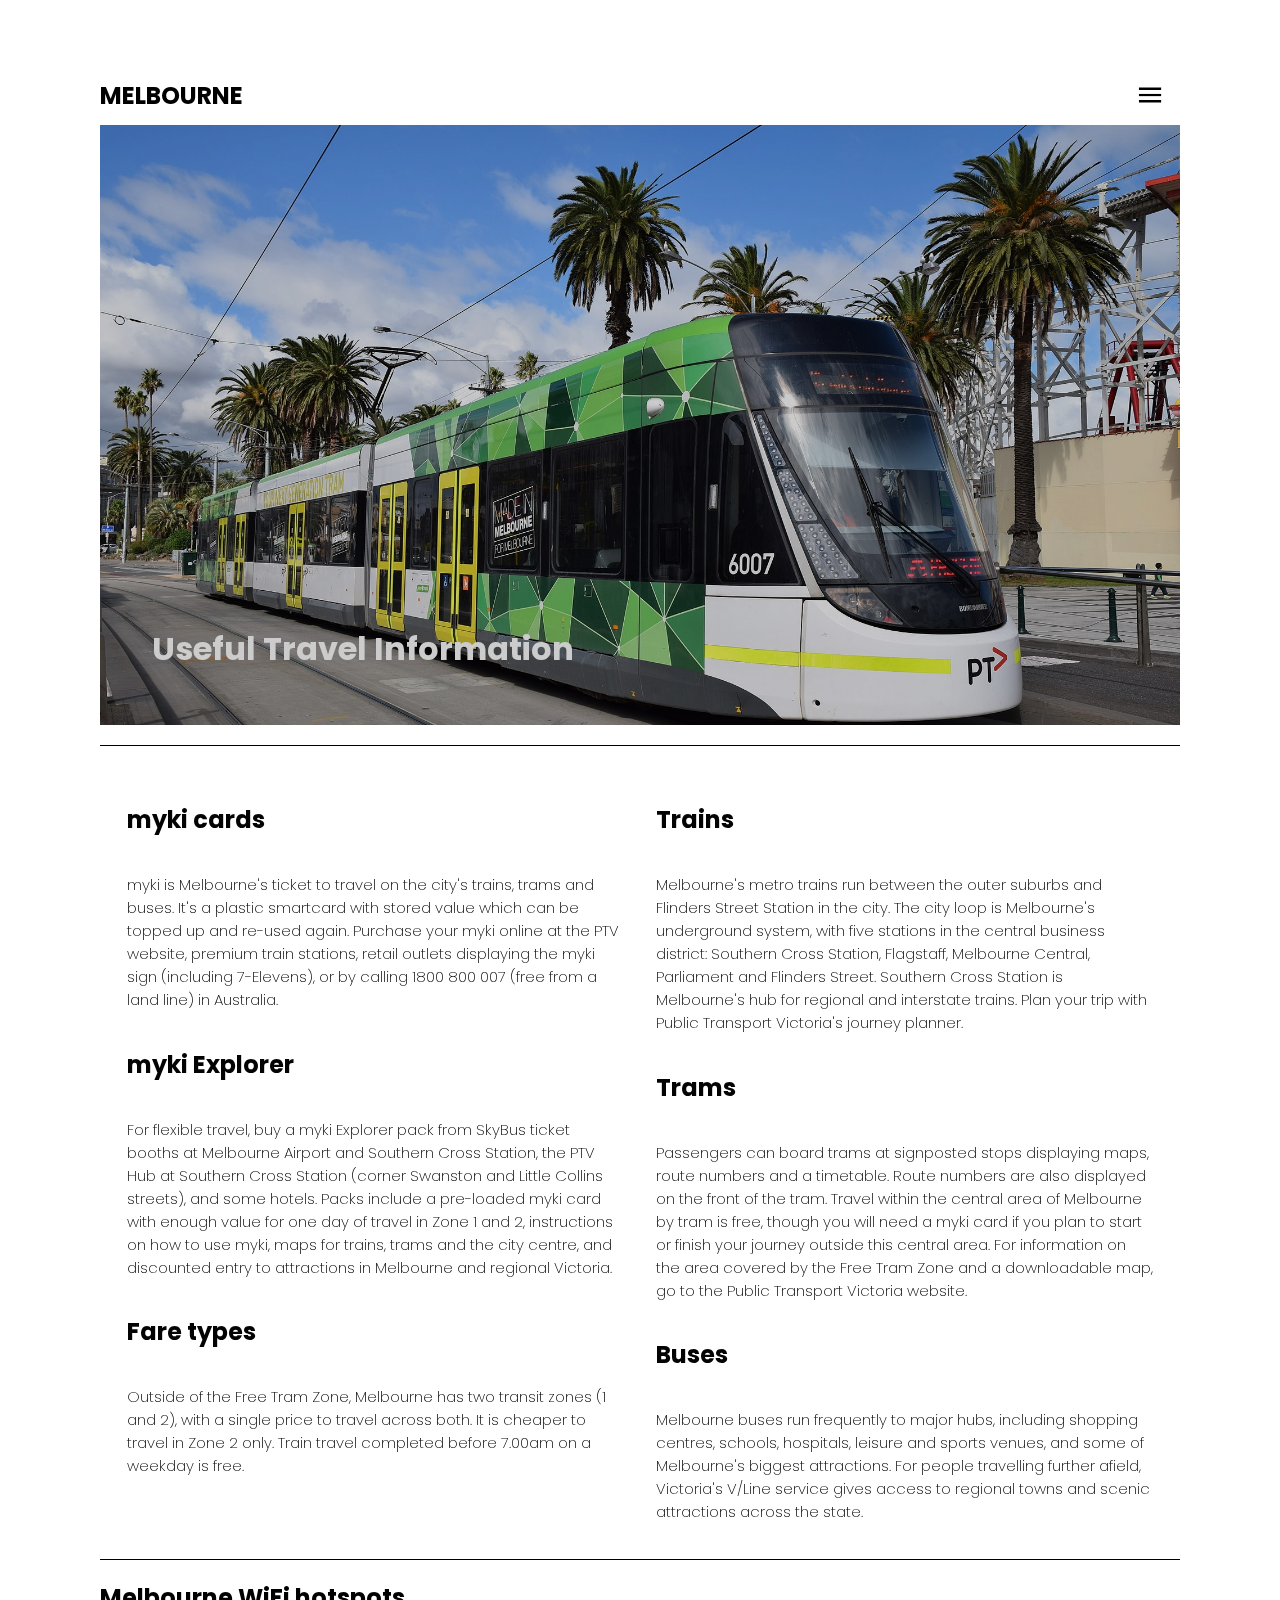
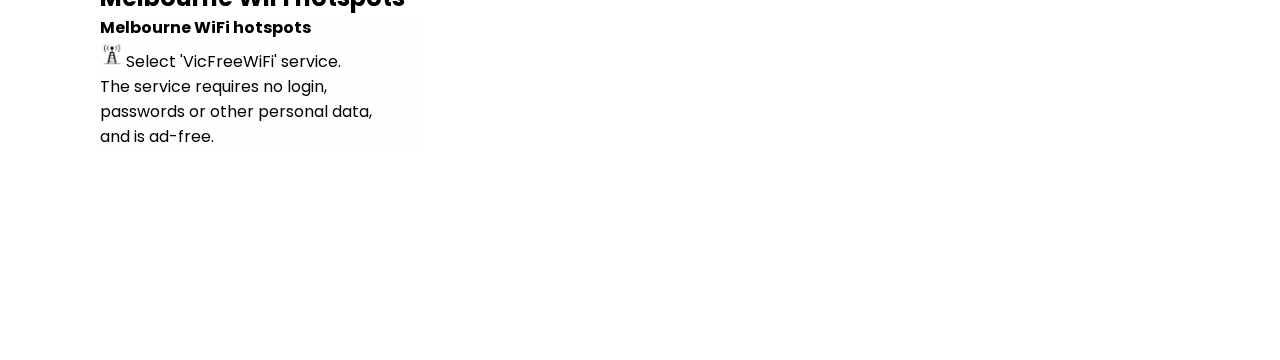
<file: layout_2/layout.html>
<html lang="en">

<head>
    <meta charset="UTF-8">
    <meta http-equiv="X-UA-Compatible" content="IE=edge">
    <meta name="viewport" content="width=device-width, initial-scale=1.0">
    <title>TravelInfo</title>
    <script src="https://api.tiles.mapbox.com/mapbox-gl-js/v2.5.0/mapbox-gl.js"></script>
       
    <link href="https://api.tiles.mapbox.com/mapbox-gl-js/v2.5.0/mapbox-gl.css" rel="stylesheet" />

       
    <!-- Import Mapbox GL Directions -->
       
    <script        
        src="https://api.mapbox.com/mapbox-gl-js/plugins/mapbox-gl-directions/v4.0.2/mapbox-gl-directions.js"></script>
       
    <link rel="stylesheet"        
        href="https://api.mapbox.com/mapbox-gl-js/plugins/mapbox-gl-directions/v4.0.2/mapbox-gl-directions.css"        
        type="text/css" />
    <link rel="stylesheet" href="home.css">
</head>

<body>
    <section class="showcase">
        <header>
            <h2 class="logo">Melbourne</h2>
            <div class="toggle"></div>
        </header>
        <div class="overlay"></div>
        <ul class="social">
            <h3>Present By Group 68</h3>
        </ul>
        <div class="layer-content">
            <div class="banner-container">
                <h3>Useful Travel Information</h3>
            </div>
            <hr class="page-break">
            <div class="text-container">
                <div class="colum-left">
                    <h2>myki cards</h2>
                    <h3 class="description">myki is Melbourne's ticket to travel on the city's trains, trams and buses.
                        It's a plastic smartcard with stored value which can be topped up and re-used again.
                        Purchase your myki online at the PTV website, premium train stations, retail outlets
                        displaying the myki sign (including 7-Elevens), or by calling 1800 800 007 (free from a land
                        line) in Australia.</h3>
                    <h2>myki Explorer</h2>
                    <h3 class="description">For flexible travel, buy a myki Explorer pack from SkyBus ticket booths at
                        Melbourne Airport and Southern Cross Station,
                        the PTV Hub at Southern Cross Station (corner Swanston and Little Collins streets),
                        and some hotels. Packs include a pre-loaded myki card with enough value for one day of travel in
                        Zone 1 and 2,
                        instructions on how to use myki, maps for trains, trams and the city centre,
                        and discounted entry to attractions in Melbourne and regional Victoria.</h3>
                    <h2>Fare types</h2>
                    <h3 class="description">Outside of the Free Tram Zone, Melbourne has two transit zones (1 and 2),
                        with a single price to travel across both. It is cheaper to travel in Zone 2 only.
                        Train travel completed before 7.00am on a weekday is free. </h3>
                </div>
                <div class="column-right">
                    <h2>Trains</h2>
                    <h3 class="description">Melbourne's metro trains run between the outer suburbs and Flinders Street
                        Station in the city.
                        The city loop is Melbourne's underground system, with five stations in the central business
                        district:
                        Southern Cross Station, Flagstaff, Melbourne Central, Parliament and Flinders Street.
                        Southern Cross Station is Melbourne's hub for regional and interstate trains.
                        Plan your trip with Public Transport Victoria's journey planner.</h3>
                    <h2>Trams</h2>
                    <h3 class="description">Passengers can board trams at signposted stops displaying maps, route
                        numbers and a timetable.
                        Route numbers are also displayed on the front of the tram. Travel within the central area of
                        Melbourne by tram is free,
                        though you will need a myki card if you plan to start or finish your journey outside this
                        central area.
                        For information on the area covered by the Free Tram Zone and a downloadable map, go to the
                        Public Transport Victoria website.</h3>
                    <h2>Buses</h2>
                    <h3 class="description">Melbourne buses run frequently to major hubs, including shopping centres,
                        schools, hospitals,
                        leisure and sports venues, and some of Melbourne's biggest attractions. For people travelling
                        further afield,
                        Victoria's V/Line service gives access to regional towns and scenic attractions across the
                        state.</h3>
                </div>
            </div>
            <hr class="page-break">

            <div class="map-container">

                <h2>Melbourne WiFi hotspots</h2>
                 <div id="map" style="height:400px"></div> <!--change teh height of the mapbox -->
                 <div class="map-overlay" id="title">
                    <div id="info">
                        <strong>Melbourne WiFi hotspots</strong>
                      <p><img src="./asset/tower.jpg" style="width: 8%; height: 8%;" alt="">Select 'VicFreeWiFi' service. </p>
                      <p> The service requires no login, </p><p>passwords or other personal data, </p><p>and is ad-free.</p>
                    </div>
            </div>
        </div>

    </section>

    <div class="menu">
        <ul>
            <li><a href="./index.html"> Home</a></li>
            <li><a onclick="window.open('../layout_1/layout.html')">Travel Map</a></li>
            <li><a onclick="window.open('./layout.html')">Travel Info</a></li>
            <li><a onclick="window.open('../layout_3/layout.html')">Cafe&Food</a></li>
        </ul>
    </div>
</body>
<script src="script.js"></script>
<script>

    mapboxgl.accessToken = 'pk.eyJ1IjoicWlvYSIsImEiOiJja2M2Mzd6ZmIwM2szMnNuc3ZpMG15enRqIn0.RjH2uB1fV_183b1NNLgyqw';
    const map = new mapboxgl.Map({
        container: 'map',
        style: 'mapbox://styles/mapbox/streets-v11',
        center: [144.96, -37.80],
        zoom: 12
    });

    map.on('load', () => {
        map.addSource('places', {
            // This GeoJSON contains features that include an "icon"
            // property. The value of the "icon" property corresponds
            // to an image in the Mapbox Streets style's sprite.
            'type': 'geojson',
            'data': {
                'type': 'FeatureCollection',
                'features': [


                    {
                        'type': 'Feature',
                        'properties': {
                            'description':
                                '<strong>Melbourne Central station</strong> <p>	Address: La Trobe Street, Melbourne, Australia.</p>',
                            'icon': 'communications-tower-15'
                        },
                        'geometry': {
                            'type': 'Point',
                            'coordinates': [144.96, -37.81]
                        }

                    },
                    {
                        'type': 'Feature',
                        'properties': {
                            'description':
                                '<strong>Flinders Street Railway Station</strong> <p>Address: Flinders St, Melbourne VIC 3000, Australia.</p>',
                            'icon': 'communications-tower-15'
                        },
                        'geometry': {
                            'type': 'Point',
                            'coordinates': [144.967, -37.818]
                        }

                    },
                    {
                        'type': 'Feature',
                        'properties': {
                            'description':
                                '<strong>Parliament Station</strong> <p>Address: Spring St, East Melbourne VIC 3000, Australia.</p>',
                            'icon': 'communications-tower-15'
                        },
                        'geometry': {
                            'type': 'Point',
                            'coordinates': [144.9729, -37.8100]//-37.81001914378394, 144.97293062520265
                        }

                    },
                    {
                        'type': 'Feature',
                        'properties': {
                            'description':
                                '<strong>North Melbourne railway station</strong> <p>Address: West Melbourne VIC 3003, Australia.</p>',
                            'icon': 'communications-tower-15'
                        },
                        'geometry': {
                            'type': 'Point',
                            'coordinates': [144.9414, -37.8060]//-37.8060072376867, 144.94140180335492
                        }

                    },
                    {
                        'type': 'Feature',
                        'properties': {
                            'description':
                                '<strong>Clifton Hill Station</strong> <p>Address: Clifton Hill VIC 3068, Australia.</p>',
                            'icon': 'communications-tower-15'
                        },
                        'geometry': {
                            'type': 'Point',
                            'coordinates': [144.9955, -37.7877]//-37.78770820389432, 144.99551958919227
                        }

                    },
                    {
                        'type': 'Feature',
                        'properties': {
                            'description':
                                '<strong>Glen Iris Station</strong> <p>Address: Glen Iris VIC 3146, Australia.</p>',
                            'icon': 'communications-tower-15'
                        },
                        'geometry': {
                            'type': 'Point',
                            'coordinates': [145.0582, -37.8588]//-37.85882438775463, 145.05829174384456
                        }

                    },
                    {
                        'type': 'Feature',
                        'properties': {
                            'description':
                                '<strong>Jolimont railway station</strong> <p>Address: Wellington Cres, East Melbourne VIC 3002, Australia.</p>',
                            'icon': 'communications-tower-15'
                        },
                        'geometry': {
                            'type': 'Point',
                            'coordinates': [144.9840, -37.8162]//-37.81628473515496, 144.98406524014786
                        }

                    },
                    {
                        'type': 'Feature',
                        'properties': {
                            'description':
                                '<strong>Southern Cross station</strong> <p>Address: Spencer St, Docklands VIC 3008, Australia.</p>',
                            'icon': 'communications-tower-15'
                        },
                        'geometry': {
                            'type': 'Point',
                            'coordinates': [144.95231, -37.81794]//-37.81794886117338, 144.95231002690804
                        }

                    },
                    {
                        'type': 'Feature',
                        'properties': {
                            'description':
                                '<strong>Bourke St Mall</strong> <p>Address: between Swanston Street and Elizabeth Street VIC 3008, Australia.</p>',
                            'icon': 'communications-tower-15'
                        },
                        'geometry': {
                            'type': 'Point',
                            'coordinates': [144.96450, -37.81361]//-37.813613279518954, 144.96450229781848
                        }

                    },
                    {
                        'type': 'Feature',
                        'properties': {
                            'description':
                                '<strong>Queen Victoria Market</strong> <p>Address: Queen St, Melbourne VIC 3000, Australia.</p>',
                            'icon': 'communications-tower-15'
                        },
                        'geometry': {
                            'type': 'Point',
                            'coordinates': [144.95675, -37.80740]//-37.80740177139755, 144.9567528113123
                        }

                    },
                    {
                        'type': 'Feature',
                        'properties': {
                            'description':
                                '<strong>Melbourne Museum</strong> <p>Address: 11 Nicholson St, Carlton VIC 3053, Australia.</p>',
                            'icon': 'communications-tower-15'
                        },
                        'geometry': {
                            'type': 'Point',
                            'coordinates': [144.97175, -37.80299]//-37.8029932358885, 144.9717515266537
                        }

                    },
                    {
                        'type': 'Feature',
                        'properties': {
                            'description':
                                '<strong>NGV International</strong> <p>Address: 180 St Kilda Rd, Melbourne VIC 3006, Australia.</p>',
                            'icon': 'communications-tower-15'
                        },
                        'geometry': {
                            'type': 'Point',
                            'coordinates': [144.96894, -37.82245]//-37.82245010706657, 144.96894925548955
                        }

                    },
                    {
                        'type': 'Feature',
                        'properties': {
                            'description':
                                '<strong>City Library</strong> <p>Address: 253 Flinders Ln, Melbourne VIC 3000, Australia.</p>',
                            'icon': 'communications-tower-15'
                        },
                        'geometry': {
                            'type': 'Point',
                            'coordinates': [144.96523, -37.81490]//--37.814904270179575, 144.9652305598229
                        }

                    },
                    {
                        'type': 'Feature',
                        'properties': {
                            'description':
                                '<strong>State Library Victoria</strong> <p>Address: 328 Swanston St, Melbourne VIC 3000, Australia.</p>',
                            'icon': 'communications-tower-15'
                        },
                        'geometry': {
                            'type': 'Point',
                            'coordinates': [144.96525, -37.80956]//-37.809562866035115, 144.96525407083078
                        }

                    },
                ]
            }
        });
        // Add a layer showing the places.
        map.addLayer({
            'id': 'places',
            'type': 'symbol',
            'source': 'places',
            'layout': {
                'icon-image': '{icon}',
                'icon-allow-overlap': true,
                'icon-size':1.5
            }
        });

        // When a click event occurs on a feature in the places layer, open a popup at the
        // location of the feature, with description HTML from its properties.
        map.on('click', 'places', (e) => {
            // Copy coordinates array.
            const coordinates = e.features[0].geometry.coordinates.slice();
            const description = e.features[0].properties.description;

            // Ensure that if the map is zoomed out such that multiple
            // copies of the feature are visible, the popup appears
            // over the copy being pointed to.
            while (Math.abs(e.lngLat.lng - coordinates[0]) > 180) {
                coordinates[0] += e.lngLat.lng > coordinates[0] ? 360 : -360;
            }

            new mapboxgl.Popup()
                .setLngLat(coordinates)
                .setHTML(description)
                .addTo(map);
        });

        // Change the cursor to a pointer when the mouse is over the places layer.
        map.on('mouseenter', 'places', () => {
            map.getCanvas().style.cursor = 'pointer';
        });

        // Change it back to a pointer when it leaves.
        map.on('mouseleave', 'places', () => {
            map.getCanvas().style.cursor = '';
        });
    });

</script>

</html>
</file>
<file: layout_2/home.css>
@import url('https://fonts.googleapis.com/css?family=Poppins:200,300,400,500,600,700,800,900&display=swap');
* {
    margin: 0;
    padding: 0;
    box-sizing: border-box;
    font-family: 'Poppins', sans-serif;
}

header {
    position: absolute;
    top: 0;
    left: 0;
    width: 100%;
    padding: 40px 100px;
    z-index: 1000;
    display: flex;
    justify-content: space-between;
    align-items: center;
}

header .logo {
    color: rgb(0, 0, 0);
    text-transform: uppercase;
    cursor: pointer;
    font-size: 1.5em;
}

.toggle {
    position: relative;
    width: 60px;
    height: 60px;
    background: url('./asset/outline_menu_black_24dp.png');
    background-repeat: no-repeat;
    background-size: 30px;
    background-position: center;
    cursor: pointer;
}

.toggle.active {
    background: url('./asset/outline_close_black_24dp.png');
    background-repeat: no-repeat;
    background-size: 25px;
    background-position: center;
    cursor: pointer;
}

.showcase {
    position: absolute;
    right: 0;
    width: 100%;
    min-height: 100vh;
    padding: 100px;
    display: flex;
    justify-content: space-between;
    align-items: center;
    background: rgb(255, 255, 255);
    transition: 0.5s;
    z-index: 2;
}

.showcase.active {
    right: 300px;
}

.showcase video {
    position: absolute;
    top: 0;
    left: 0;
    width: 100%;
    height: 100%;
    object-fit: cover;
    opacity: 0.8;
}

.overlay {
    position: absolute;
    top: 0;
    left: 0;
    width: 100%;
    height: 100%;
    background: #508399;
    mix-blend-mode: overlay;
}

.text {
    position: relative;
    z-index: 10;
}

.text h2 {
    font-size: 5em;
    font-weight: 800;
    color: rgb(0, 0, 0);
    line-height: 1em;
    text-transform: uppercase;
    margin-top: 5%;
    background: linear-gradient(270deg, #f06844 0%, #ee4c54 25%, #d45e95 50%, #9c6ca6 75%, #6583c1 100%);
    -webkit-text-fill-color: transparent;
    -webkit-background-clip: text;
}

.text h3 {
    font-size: 10em;
    font-weight: 800;
    color: rgb(0, 0, 0);
    line-height: 1em;
    text-transform: uppercase;
    margin-bottom: 1%;
    background: linear-gradient(270deg, #f06844 0%, #ee4c54 25%, #d45e95 50%, #9c6ca6 75%, #6583c1 100%);
    -webkit-text-fill-color: transparent;
    -webkit-background-clip: text;
}

.text p {
    font-weight: 800;
    font-size: 1.5em;
    color: rgb(0, 0, 0);
    margin: 20px 0;
    font-weight: 500;
    max-width: 700px;
}

.text a {
    display: inline-block;
    font-size: 1.1em;
    background: rgb(0, 0, 0);
    padding: 10px 30px;
    text-transform: uppercase;
    text-decoration: none;
    font-weight: 500;
    margin-top: 10px;
    color: #111;
    letter-spacing: 2px;
    transition: 0.2s;
}

.text a:hover {
    letter-spacing: 6px;
}

.social {
    position: absolute;
    z-index: 10;
    bottom: 30px;
    display: flex;
    justify-content: center;
    align-items: center;
}

.social h3 {
    font-size: 1.1em;
    font-weight: 800;
    color: rgb(0, 0, 0);
    line-height: 1em;
}

.social h3:hover {
    transform: scale(1.2) translateY(-15px);
}

.social li {
    list-style: none;
}

.social li a {
    display: inline-block;
    margin-right: 20px;
    filter: invert(1);
    transform: scale(0.5);
    transition: 0.5s;
}

.social li a:hover {
    transform: scale(0.5) translateY(-15px);
}

.menu {
    position: absolute;
    top: 0;
    right: 0;
    width: 300px;
    height: 100%;
    display: flex;
    justify-content: center;
    align-items: center;
    color: rgb(0, 0, 0);
}

.menu ul {
    position: relative;
}

.menu ul li {
    list-style: none;
}

.menu ul li a {
    text-decoration: none;
    font-size: 24px;
    color: #111;
}

.menu ul li a:hover {
    color: #000000;
}

/* my content */

.layer-content {
    display: grid;
    position: relative;
    /* width: auto;
    height: auto; */
}

.banner-container {
    position: relative;
    background-color: rgb(0, 0, 0);
    width: auto;
    height: 600px;
    background-size: cover;
    background-image: url(banner_pic.jpg);
    background-repeat:no-repeat;
    filter: brightness(80%);
}
.banner-container h3{
    font-size: xx-large;
    position: absolute;
    bottom: 20px;
    left: 20px;
    color: rgb(255, 255, 255);
}


.text-container {
    position: relative;
    width: 98%;
    margin: auto;
    display: grid;
    grid-template-columns: 1fr 1fr;
    /* background-color: beige; */
    padding-top: 20px;
}
.text-container h2 , h3 {
    padding-top: 20px;
    margin:3%;
    color: rgb(3, 3, 3);
}



.map-container {
    position: relative;
    padding-top: 20px;
}
.map-container h2{
    color: rgb(0, 0, 0);
}

#map {
    position: absolute;
    top: 0;
    bottom: 0;
    width: 100%;
  }
  .map-overlay {
    position: absolute;
    z-index: 100;
    background: rgb(255, 254, 254);
    font-family: Arial, sans-serif;
    overflow: auto;
    border-radius: 3px;
  }
  
  .mapboxgl-popup {
    max-width: 400px;
    font: 12px/20px 'Helvetica Neue', Arial, Helvetica, sans-serif;
  }

.page-break{
    padding-top: 20px;
    border: 0;
    border-bottom: 1px solid rgb(0, 0, 0);
    
    /* padding-bottom: 20px; */
}

.description{
    font-size: 15px;
    font-weight: 200 !important;
}
</file>
